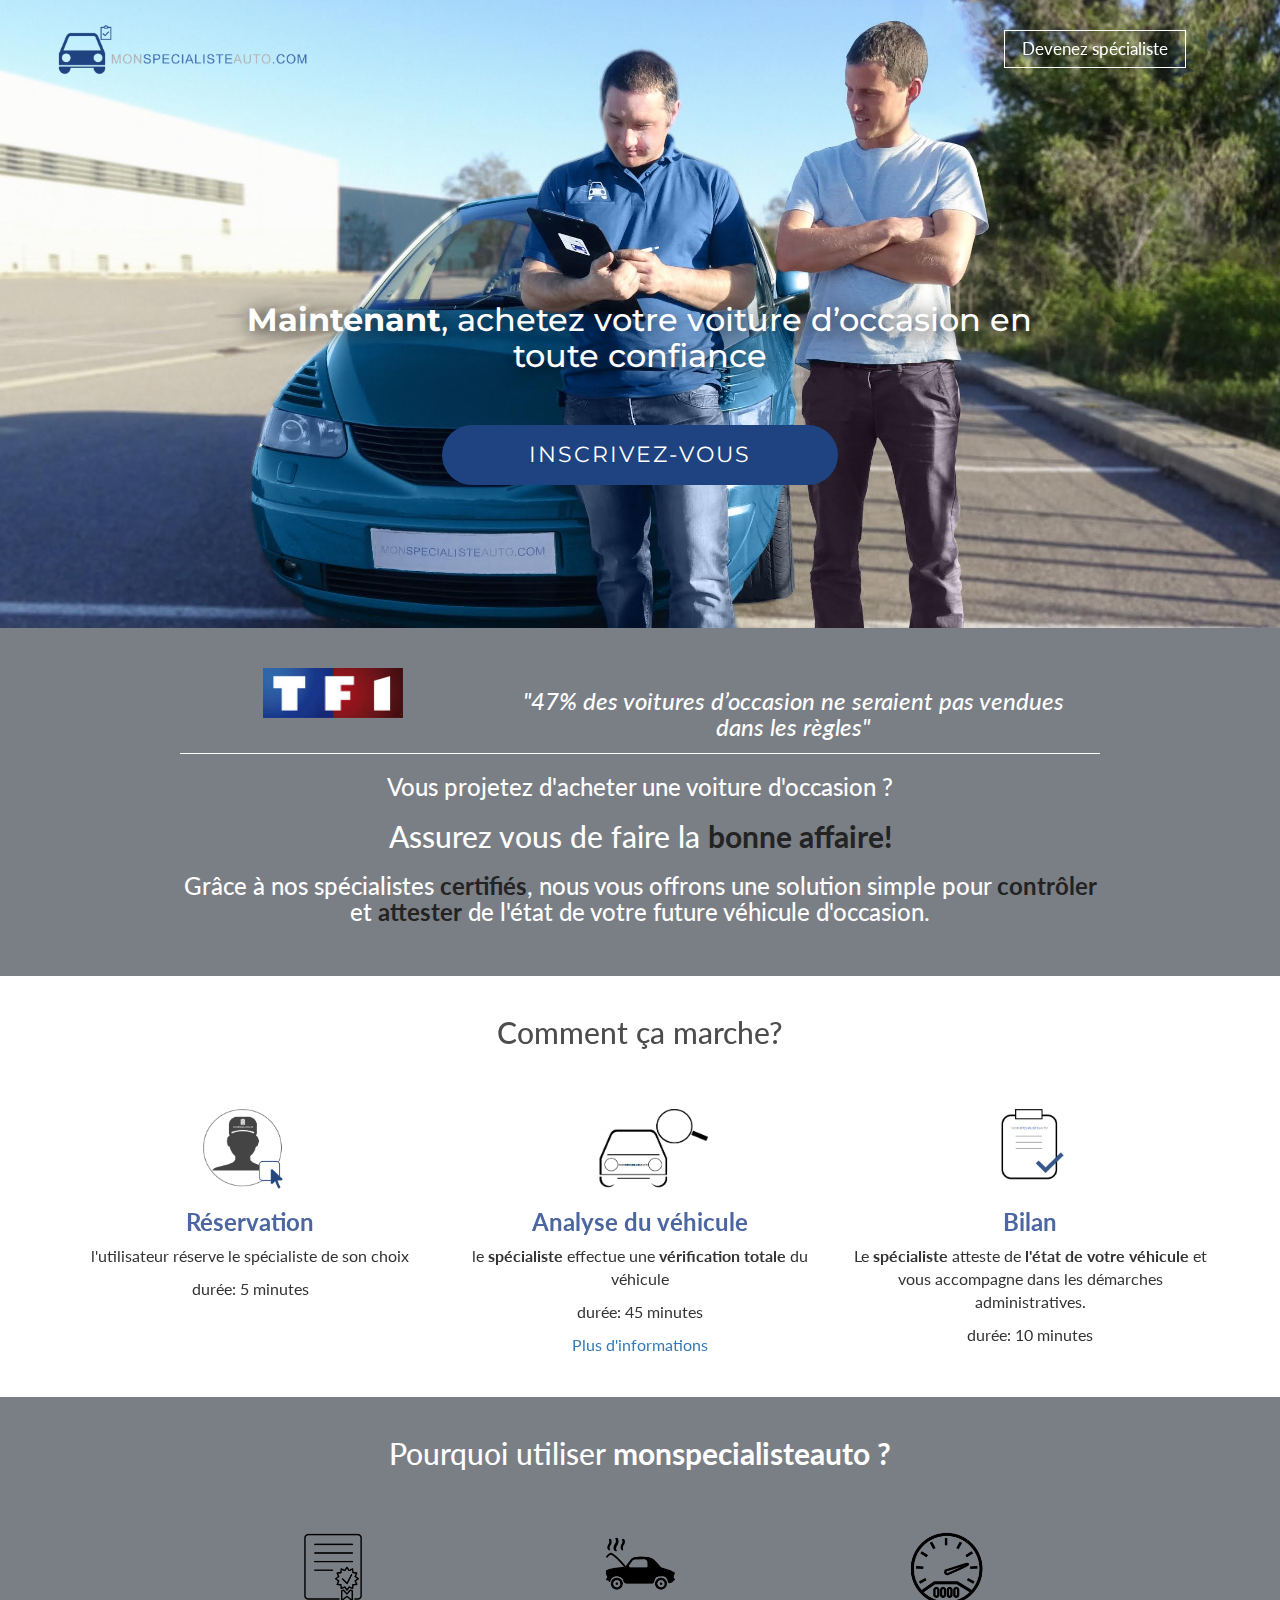
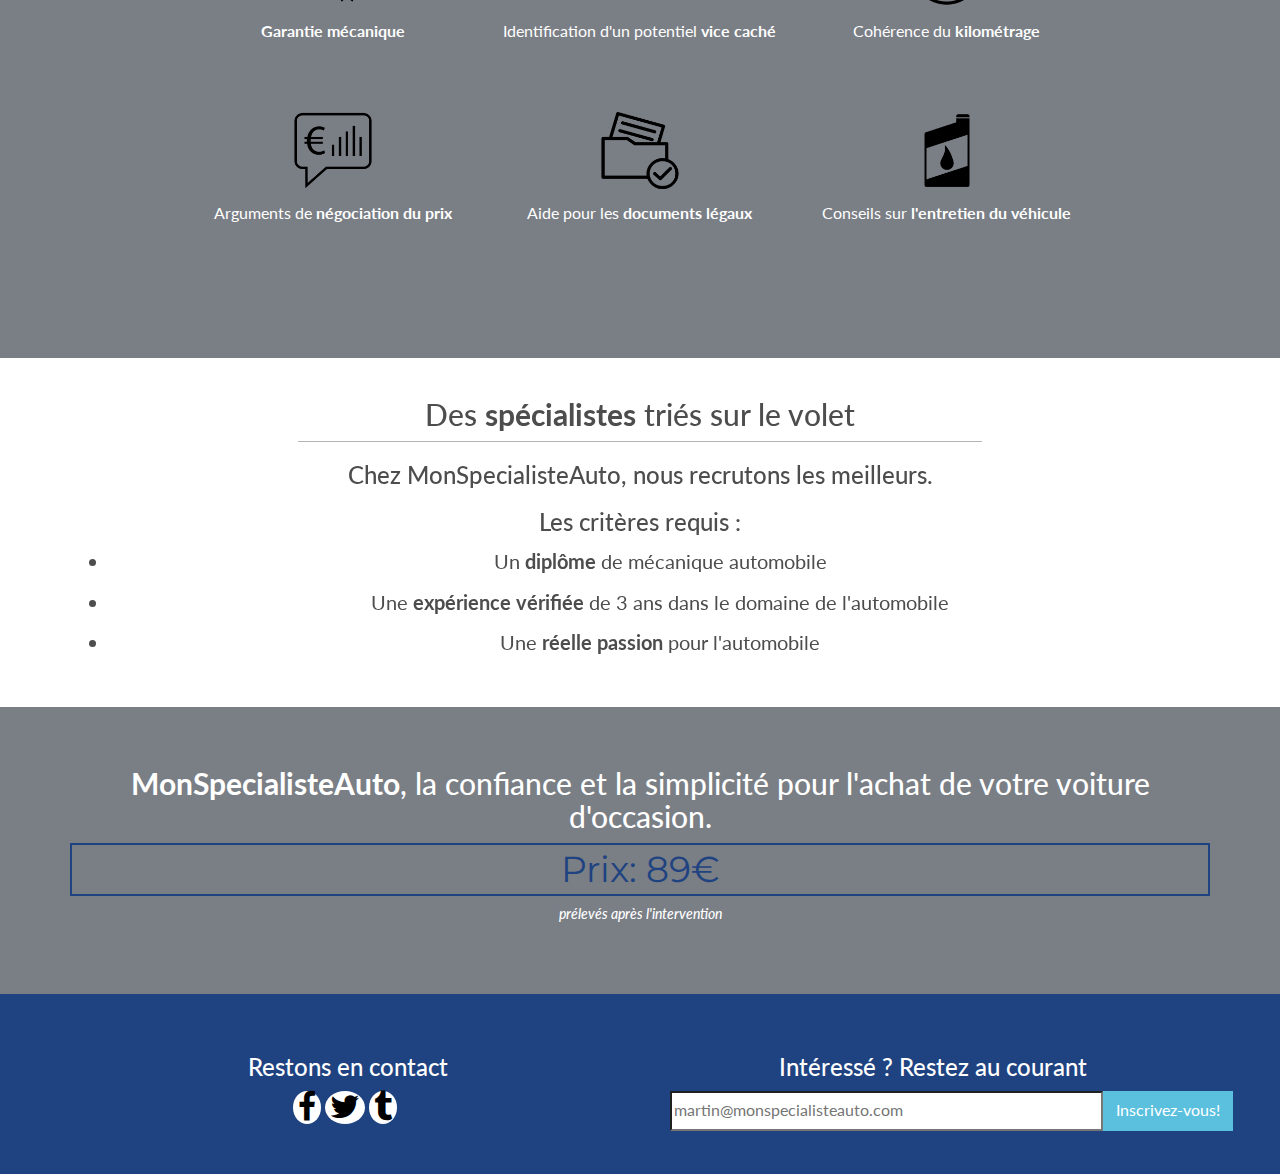
<file: landing.html>
<!DOCTYPE html>
<html>
<head>
  <title></title>
  <meta charset="utf-8">
  <link href='http://fonts.googleapis.com/css?family=Lato:400' rel='stylesheet' type='text/css'>
  <link href='https://fonts.googleapis.com/css?family=Montserrat' rel='stylesheet' type='text/css'>
  <link rel="stylesheet" type="text/css" href="https://maxcdn.bootstrapcdn.com/bootstrap/3.3.6/css/bootstrap.min.css">
  <link rel="stylesheet" type="text/css" href="https://maxcdn.bootstrapcdn.com/font-awesome/4.6.3/css/font-awesome.min.css">
  <link rel="stylesheet" type="text/css" href="css/style.css">
  <link href="//cdn-images.mailchimp.com/embedcode/slim-10_7.css" rel="stylesheet" type="text/css">
  <script src="https://ajax.googleapis.com/ajax/libs/jquery/1.12.2/jquery.min.js"></script>
  <script src= 'https://maxcdn.bootstrapcdn.com/bootstrap/3.3.6/js/bootstrap.min.js'></script>

</head>
<body>
  <div>
    <nav class="navbar navbar-default nav-head">
      <div class="container">
        <div class="navbar-header">
          <button type="button" class="navbar-toggle collapsed" data-toggle="collapse" data-target="#navbar" aria-expanded="false" aria-controls="navbar">
            <span class="sr-only">Toggle navigation</span>
            <span class="icon-bar"></span>
            <span class="icon-bar"></span>
            <span class="icon-bar"></span>
          </button>
          <a class="navbar-brand" href="/"><img src= 'images/icon/logo.png' width='255px' height='50px'  class='navbar-logo' ></a>
        </div>
        <div id="navbar" class="collapse navbar-collapse" >

          <ul class="nav navbar-nav pull-right">
            <li class="ac-c2c-event ac-c2c-button"></li>
            <li><a href="#" class="btn btn-nav" data-toggle="modal" data-target="#subscribe-specialist">Devenez spécialiste</a></li>

            <script>
              (function (d, s, id){
                var js, params, fjs = d.getElementsByTagName(s)[0];
                if (d.getElementById(id)) return;
                params = "c2c_token=bf64a330-d52a-4747-8afa-1824ad5a2e5c&btnTxt=Une question? &bckColor=#1f4381";
                js = d.createElement(s);
                js.id = id;
                js.src = "https://cdn.aircall.io/c2c/v1/c2c.min.js#"+params;
                fjs.parentNode.insertBefore(js,fjs);
              }(document, "script", "aircall-ajs"))
            </script>

          </ul>
        </div><!--/.nav-collapse -->
      </div>
    </nav>
  </div>
  <style type="text/css">
    @media(min-width:768px){
      #navbar ul li {margin:5px 9px;}
      #navbar ul li a{padding: 8px 17px;}
      #navbar ul li a:hover{background-color:#fff; color:#000 !important;}
    }
    @media(max-width: 767px){
      .navbar-collapse{background-color: RGB(117, 138, 123);}
    }
  </style>
  <section class="home-top">
    <div class="row" style="margin-top:3%;">
      <div class="container-fluid">
        <div class="col-md-8 col-md-offset-2 text-center top-heading" >
          <h1><strong>Maintenant</strong>, achetez votre voiture d’occasion en toute confiance</h1>
          <div class="col-sm-6 col-sm-offset-3" style="margin-top:5%;">
            <button class="btn btn btn-block booking uppercase" href="/">Inscrivez-vous</button>
            <br>
          </div>

        </div>
      </div>
    </div>
    <div class="search-specl" >
      <div class="container">

        <div class="row search-form" align='center' style="margin-top: 5px;display: none;">
          <!-- Begin MailChimp Signup Form -->

          <style type="text/css">
            #mc_embed_signup{clear:left; font:14px;}
            #mc_embed_signup .heading{color:#fff;}
            #mc_embed_signup input.email {width:100%;border-radius: 0px;min-height: 40px;}
            #mc_embed_signup input[type="submit"] {border-radius: 0px;height: 40px; background-color: #1F4381;color: #fff; font-size: 16px;}
        /* Add your own MailChimp form style overrides in your site stylesheet or in this style block.
        We recommend moving this block and the preceding CSS link to the HEAD of your HTML file. */
      </style>
      <div id="mc_embed_signup">
        <form action="http://monspecialisteauto.us13.list-manage.com/subscribe/post?u=35074aad1494df0fa352ca222&amp;id=a203507b02" method="post" id="mc-embedded-subscribe-form" name="mc-embedded-subscribe-form" class="validate" target="_blank" novalidate>
          <div id="mc_embed_signup_scroll">
            <h4 for="mce-EMAIL" class="heading  text-center">Vous avez besoin d'un spécialiste? Inscrivez vous pour être informé dès la sortie du site !</h4>
            <div class="col-sm-6 col-sm-offset-2">
              <input type="email" value="" name="EMAIL" class="email" id="mce-EMAIL" placeholder="martin@monspecialisteauto.com" required style="margin-left: 30px;">
            </div>
            <!-- real people should not fill this in and expect good things - do not remove this or risk form bot signups-->
            <div style="position: absolute; left: -5000px;" aria-hidden="true" class="col-sm-2">
              <input type="text" name="b_35074aad1494df0fa352ca222_a203507b02" tabindex="-1" value="">
            </div>
            <div class="clear col-sm-2">
              <input type="submit" value="Inscrivez-vous!" name="subscribe" id="mc-embedded-subscribe" class="btn email-submit-btn" style="margin-left: -30px;">
            </div>
          </div>
        </form>
      </div>
      <!--End mc_embed_signup-->
    </div>
  </div>
</div>
</section>

<section class="plan section bg-gray" id="plan">
  <div class="container">
    <div id="plan">
      <div class="col-md-10 col-md-offset-1 text-center " >
        <div style="padding-bottom: 65px;">
          <div class="col-sm-4">
            <img src="images/tf1.png" width= "140px" height="50px">
          </div>
          <div class="col-sm-8">
            <h3 style="font-style: italic;">"47% des voitures d’occasion ne seraient pas vendues dans les règles"</h3>
          </div>
        </div>
        <hr>
        <div class="plan-desc">
          <h3>Vous projetez d'acheter une voiture d'occasion ?</h3>
          <h2>Assurez vous de faire la <span><strong>bonne affaire!</strong></span></h2>
          <h3>Grâce à nos spécialistes <span><strong>certifiés</strong></span>, nous vous offrons une solution simple pour <span><strong>contrôler</strong></span> et <span><strong>attester</strong></span> de l'état de votre future véhicule d'occasion.</h3>
        </div>
      </div>
    </div>
  </div>
</section>
<section class="about section" id="about">

  <div class="container">
    <h2 class="title text-center">Comment ça marche? </h2>
    <div class="row">
      <div class="item col-md-4 col-sm-6 col-xs-12">
        <div class="icon-holder text-center">
         <img src= 'images/icon/booking_new1.png'  class='icon-holder-image emotion-reservation' >
       </div>
       <div class="content">
        <h3 class="sub-title"><strong>Réservation</strong></h3>
        <p> l'utilisateur réserve le spécialiste de son choix</p>
        <p>durée: 5 minutes</p>
      </div><!--//content-->
    </div><!--//item-->
    <div class="item col-md-4 col-sm-6 col-xs-12">
      <div class="icon-holder">
        <img src= 'images/icon/analyse_new1.png'  class='icon-holder-image emotion-analysis' >
      </div>
      <div class="content">
        <h3 class="sub-title"><strong>Analyse du véhicule</strong></h3>
        <p>le <strong>spécialiste</strong> effectue une <strong>vérification totale</strong> du véhicule</p>
        <p>durée: 45 minutes</p>
        <a href="#" class="">Plus d'informations</a>
      </div><!--//content-->
    </div><!--//item-->
    <div class="item col-md-4 col-sm-6 col-xs-12">
      <div class="icon-holder">
        <img src= 'images/icon/bilan_new1.png' class='icon-holder-image emotion-review'>
      </div>
      <div class="content">
        <h3 class="sub-title"><strong>Bilan</strong></h3>
        <p> Le <strong>spécialiste</strong> atteste de <strong>l'état de votre véhicule</strong> et vous accompagne dans les démarches administratives.
          <p>durée: 10 minutes</p>
        </div><!--//content-->
      </div><!--//item-->
      <div class="clearfix visible-md"></div>
    </div><!--//row-->
  </div><!--//container-->

</section>
<section class="features section bg-gray" id="features">

  <div class="container text-center">
    <h2 class="title">Pourquoi utiliser <strong>monspecialisteauto ?</strong></h2>
    <div style="margin-top: 30px;" class="col-md-10 col-md-offset-1">
      <div class="col-md-4">
        <div class="holder">
          <span class="icn"> <img src= 'images/icon/warrenty_new.png' width='90' height='90'></span>
          <span class="text"> <strong>Garantie mécanique</strong></span>
        </div>
      </div>
      <div class="col-md-4">
        <div class="holder">
          <span class="icn"> <img src= 'images/icon/defect_new.png' width='90' height='90'></span>
          <span class="text"> Identification d'un potentiel <strong>vice caché</strong></span>
        </div>
      </div>
      <div class="col-md-4">
        <div class="holder">
          <span class="icn"> <img src= 'images/icon/mileage_new.png' width='90' height='90'></i></span>
          <span class="text">Cohérence du <strong>kilométrage</strong></span>
        </div>
      </div>
      <div class="col-md-4">
        <div class="holder">
          <span class="icn"> <img src= 'images/icon/price_new.png' width='90' height='90'></span>
          <span class="text">Arguments de <strong>négociation du prix</strong></span>
        </div>
      </div>
      <div class="col-md-4">
        <div class="holder">
         <span class="icn"> <img src= 'images/icon/checked_document_new.png' width='90' height='90'></i></span>
         <span class="text">Aide pour les <strong>documents légaux</strong></span>
       </div>
     </div>
     <div class="col-md-4">
      <div class="holder">
       <span class="icn"> <img src= 'images/icon/tips_new.png' width='90' height='90'></span>
       <span class="text">Conseils sur <strong>l'entretien du véhicule</strong> </span>
     </div>
   </div>

 </div>

 <div class="col-md-4 col-md-offset-4">
  <div>
    <br>
  </div>
</div>

</div>

</section>
<section class="support section text-center" id="support">
 <div class="container support-top">
  <h2 class="title1">Des <strong>spécialistes</strong> triés sur le volet</h2>
  <hr>
  <h3 > Chez MonSpecialisteAuto, nous recrutons les meilleurs.</h3>
  <h3>Les critères requis :</h3>
  <ul class="support-list">
    <li><p>Un <strong>diplôme</strong> de mécanique automobile</p></li>
    <li><p>Une <strong>expérience vérifiée</strong> de 3 ans dans le domaine de l'automobile</p></li>
    <li><p>Une <strong>réelle passion</strong> pour l'automobile</p></li>
  </ul>
</div>

</section>
<section class="price section bg-gray" id="price">
 <div class="container">
  <div class="text-center">
    <h2><strong>MonSpecialisteAuto</strong>, la confiance et la simplicité  pour l'achat de votre voiture d'occasion.</h2>
    <h1 class="speclist-price">Prix: 89€</h1>
    <h5 class="price2"> prélevés après l'intervention</h5>
  </div>
  <div class="col-md-4 col-md-offset-4">
    <div>
      <br>
    </div>
  </div>
</div>
</section>
<section class="contact section bg-blue" id="contact">
 <div class="container">
  <div class="row">
    <div class="col-sm-6" style="text-align: center;">
      <div class="col-sm-12">
        <h3>Restons en contact</h3>
      </div>
      <ul  class="social-icons icon-circle">
        <li><i class="fa fa-facebook fa-2x"></i></li>
        <li><i class="fa fa-twitter fa-2x"></i></li>
        <li><i class="fa fa-tumblr fa-2x"></i></li>
      </ul>
    </div>
    <div class="col-sm-6">
      <div style="text-align: center;">
        <h3>Intéressé ? Restez au courant</h3>
      </div>
      <!-- Begin MailChimp Signup Form -->
      <div id="mc_embed_signup">
        <form action="http://monspecialisteauto.us13.list-manage.com/subscribe/post?u=35074aad1494df0fa352ca222&amp;id=a203507b02" method="post" id="mc-embedded-subscribe-form" name="mc-embedded-subscribe-form" class="validate" target="_blank" novalidate>
          <div id="mc_embed_signup_scroll">
            <div class="col-sm-10">
              <input type="email" value="" name="EMAIL" class="email" id="mce-EMAIL" placeholder="martin@monspecialisteauto.com" required style="color: #000;">
            </div>
            <!-- real people should not fill this in and expect good things - do not remove this or risk form bot signups-->
            <div style="position: absolute; left: -5000px;" aria-hidden="true" class="col-sm-2">
              <input type="text" name="b_35074aad1494df0fa352ca222_a203507b02" tabindex="-1" value="">
            </div>
            <div class="clear col-sm-2">
              <input type="submit" value="Inscrivez-vous!" name="subscribe" id="mc-embedded-subscribe" class="btn email-btn-footer" style="background-color: #5BC0DE;margin-left: -30px;">
            </div>
          </div>
        </form>
      </div>
      <!--End mc_embed_signup-->
    </div>
  </div>
</div>
</section>

<!-- Modal -->
<div id="subscribe-specialist" class="modal fade" role="dialog">
  <div class="modal-dialog">

    <!-- Modal content-->
    <div class="modal-content" style="border-radius: 0px;">
      <div class="modal-header">
        <button type="button" class="close" data-dismiss="modal">&times;</button>
        <h4 class="modal-title">Subscribe</h4>
      </div>
      <div class="modal-body" style="padding: 0px;">
        <div class="col-sm-10 col-sm-offset-1" style="padding: 20px 0;">
      <div style="text-align: center; ">
        <h3>Intéressé ? Restez au courant</h3>
      </div>
      <!-- Begin MailChimp Signup Form -->
      <div id="mc_embed_signup">
        <form action="http://monspecialisteauto.us13.list-manage.com/subscribe/post?u=35074aad1494df0fa352ca222&amp;id=a203507b02" method="post" id="mc-embedded-subscribe-form" name="mc-embedded-subscribe-form" class="validate" target="_blank" novalidate>
          <div id="mc_embed_signup_scroll">
            <div class="col-sm-10">
              <input type="email" value="" name="EMAIL" class="email" id="mce-EMAIL" placeholder="martin@monspecialisteauto.com" required style="color: #000; border: 1px solid #5BC0DE;padding-left: 10px;">
            </div>
            <!-- real people should not fill this in and expect good things - do not remove this or risk form bot signups-->
            <div style="position: absolute; left: -5000px;" aria-hidden="true" class="col-sm-2">
              <input type="text" name="b_35074aad1494df0fa352ca222_a203507b02" tabindex="-1" value="">
            </div>
            <div class="clear col-sm-2">
              <input type="submit" value="Inscrivez-vous!" name="subscribe" id="mc-embedded-subscribe" class="btn email-btn-footer" style="background-color: #5BC0DE;margin-left: -30px;">
            </div>
          </div>
        </form>
      </div>
      <!--End mc_embed_signup-->
    </div>

      </div>
      <div class="modal-footer">
        <!-- <button type="button" class="btn btn-default" data-dismiss="modal">Close</button> -->
      </div>
    </div>

  </div>
</div>


<script type="text/javascript">

  $(".booking").click(function(){
    $('.search-form').animate( { "opacity": "show"} , 1000 );
    $('.search-specl').addClass('on');
  });

  $(window).bind('scroll', function() {
    var navHeight = 50;
    if ($(window).scrollTop() > navHeight) {
      $('.navbar-default').addClass('navbar-fixed-top');
    } else {
      $('.navbar-default').removeClass('navbar-fixed-top');
    }
  });

  $('body').scrollspy({
    target: '.navbar-default',
    offset: 10
  });
</script>
</script>
</body>
</html>
</file>
<file: css/style.css>
body {
  font-family: 'Lato', sans-serif !important;
  font-size: 16px;
}

.pt20{padding-top:20px;}
.pt30{padding-top:30px;}
.pt40{padding-top:40px;}
.pt50{padding-top:50px;}
.pt60{padding-top:60px;}
.pt80{padding-top:80px;}
.pt100{padding-top: 100px;}

.pb10{padding-bottom:10px;}
.pb20{padding-bottom:20px;}
.pb30{padding-bottom:30px;}
.pb40{padding-bottom:40px;}
.pb50{padding-bottom:50px;}
.pb60{padding-bottom:60px;}
.pb80{padding-bottom:80px;}
.pb100{padding-bottom:100px;}
.btn-full-width{width:100%;font-size:16px;}
.btn-half-width{width:50%;font-size:16px;}
.uppercase{text-transform: uppercase;}
.bg-blue{background-color:rgb(31, 67, 129); }
.bg-gray{background-color:rgb(122,126,133);}
.blue{color:rgb(31, 67, 129); }
.gray{color:rgb(122,126,133);}

.starter-template {
  padding: 40px 15px;
  text-align: center;
}
.btn:hover{color:#eee;}
.flash-msg{padding-top:70px;}
.nav-head
{
    color: #fff;
    padding: 25px 0 15px;
    position: fixed;
    transition: all 0.1s ease 0s;
    width: 100%;
    z-index: 999;
}
.navbar-default{
  background: transparent none repeat scroll 0 0;
  border:none;
}
.navbar-fixed-top
{
  background: rgba(0, 0, 0, 0.6);
  box-shadow: 0 0 4px rgba(0, 0, 0, 0.4);
  padding-top: 5px;
  z-index: 9999;
  max-height: 65px;
  position:fixed !important;
}
.navbar-brand{padding: 0px; transition: none 0s ease 0.5s ;}
.navbar-logo{position:absolute; text-shadow: ;}
.navbar ul li a {
    color: #fff !important;
    font-size: 17px;
    padding: 8px 15px;
    transition: none 0s ease 0.5s ;
}
.nav-contact{
  font-size:16px !important;
  font-weight:400 !important;
  padding: 12px;
}

.btn-nav{
  border-radius:0;
  border:1px #fff solid;
}
.availability-fields-lable {
  background-color: #d9edf7;
  border-color: #bce8f1;color: #31708f;
}

.availability-padding{
  padding-left: 1px !important;
  padding-right: 1px !important;
}

.availability-text-right{
  text-align: right !important;
}

home-page-select-box{
  height: 47px !important;
}
.specialist-details{margin-bottom:30px;}
.specialist-details-left{border-right:#ccc 1px solid;}
.specialist-comment{margin-top:30px;}
.specialist-behave
{
  border: #ccc 1px solid; padding:10px;width:70%; margin-left:15%;margin-bottom: 57px;

 }
 .specialist-behave ul li{font-size:18px; margin-top:2px;}
 .specialist-behave ul
  {
    list-style-type: none;
  }
  .specialist-price{font-size:18px; background-color:#648900; border-radius:5px;}
  .specialist-check{margin-left:20%;margin-top:60px;}
  .acceptance-check{margin-top:30px;}

.specialist-standard ul li{font-size:18px; margin-top:2px;}
 .specialist-standard ul
  {
    list-style-type: none;
  }

#calendar {
    width: 450px;
    margin: 0 auto;
    font-size: 12px;
}
.fc-toolbar .fc-center h2{
  font-size: 13px !important;
}

.fc-toolbar {
  margin-bottom: 1px !important;
}
.fc-header-title h2 {
    font-size: 14px;
    white-space: normal !important;
}
.fc-view-month .fc-event, .fc-view-agendaWeek .fc-event {
    font-size: 0;
    overflow: hidden;
    height: 2px;
}
.fc-view-agendaWeek .fc-event-vert {
    font-size: 0;
    overflow: hidden;
    width: 2px !important;
}
.fc-agenda-axis {
    width: 20px !important;
    font-size: .7em;
}

.fc-button-content {
    padding: 0;
}

.has-error {
    border: 1px red solid;
}
#subscribe-specialist{margin-top:185px;}
/**********Home Page***********/
.top-heading{color:#fff;font-family: 'Montserrat', sans-serif; }
.top-heading h1{font-size: 32px;color:#fff;text-shadow: 3px 2px 20px #000;}
.top-heading h4{text-shadow: 3px 2px 20px #000;}
.booking{
  padding: 13px 55px;
  display: block;
  border-radius: 50px;
  color:#fff;
  background: rgb(31, 67, 129);
  font-size:22px;
  letter-spacing: 2px;
}
.booking:hover, .booking:focus{color:#fff;}
.booking-btn{
  padding: 10px;
  display: block;
  border-radius: 25px;
  color:#fff;
  background:rgb(31, 67, 129);
  font-size:18px;
}
.search-specl
{
    width:100%;
    min-height:120px;
}
.searchbar-form{padding-top:50px;}
.on{background-color: rgba(0, 0, 0, 0.6);}
.home-top
{
  padding-top:40px;
  background-image: url("../images/new_banner.jpg");
  background-repeat: no-repeat;
  background-size:cover;
  background-position: center center;
}
.searchbar-form .col-sm-3{padding:0px 0px;}
.searchbar-form .col-sm-2{padding:0px 0px;}
.input-group-addon,.search-glyph,#intervention-city,.form-datepicker,#time_slot,.form-submit-btn,#distance{ border-radius:0;height:46px !important;}
.form-submit-btn{background:rgb(31, 67, 129); color:#fff; font-size:18px;}
.search-glyph{height:46px;background:rgb(31, 67, 129);color:#fff;}
.form-submit-btn{width:50%}

@media(min-width:768px)
{
 #time_slot,.form-datepicker{border-left:0px #ccc solid;}
 #time_slot{border-right:1px;}
 .top-heading{padding: 204px 0px 0px;}
}

@media(max-width:767px)
{
  #datetimepicker1 {
    margin-top: 15px;
  }
  .form-submit-btn{width:100%}
}

.about{
    background:#white;
    padding: 40px 0 !important;
    z-index: 999;
    position:relative;
}
.about .title {
    color: #4d4d4d;
    margin-bottom: 60px;
    margin-top: 0;
}
.content .sub-title{color:#4b66a0}
.about .intro {
    margin: 0 auto 60px;
    max-width: 800px;
}
.about .item {
    text-align: center;
}
.about .item .icon-holder .fa {
    color: #4d4d4d;
    font-size: 84px;
}
.emotion-reservation{
  height: 80px;
  margin-left: 7%;
  width: 120px;
}
.emotion-analysis{
  height: 80px;
  margin-left: 6%;
  width: 114px;
}
.emotion-review{
  height: 80px;
  margin-left: 2%;
  width: 80px;
}
.features, .plan  {
    background-attachment: scroll;
    background-clip: border-box;
    background-origin: padding-box;
    background-position: 0 0;
    color: #fff;
    padding: 40px 0 !important;
    z-index: 999;
    position:relative;
}

.features .title {
    color: white;
    margin-bottom: 30px;
    margin-top: 0;
}
.features .holder {
    padding-bottom: 70px;
}
.features .icn {
    display: block;
}
.features .icn .fa {
    color: #008cba;
    font-size: 3.5em;
}
.citation h3{
  margin-top: 2px;
}
#center {
  text-align: center;
}
.plan-desc span{color:#232323;}
.support {
    background-attachment: scroll;
    background-clip: border-box;
    background-color: #white;
    background-origin: padding-box;
    background-position: 0 0;
    color: #4d4d4d;
    padding: 40px 0 !important;
    z-index: 999;
    position:relative;
}
.support .title1,.support .title2 {
    color: #4d4d4d;
    margin-bottom: 30px;
    margin-top: 0;
    text-align:center
}
.support .title2 {margin-top:15px;}
.support-top hr{border-color:#b4b4b4; margin-top: -20px;width: 60%;}
.support-list{font-size:22px; color:#4d4d4d;}
.support-top p{font-size:20px;}
.price
{
  background-attachment: scroll;
    background-clip: border-box;
    background-origin: padding-box;
    background-position: 0 0;
    color: #fff;
    padding: 40px 0 !important;
    z-index: 999;
    position:relative;
}

.speclist-price{
  color:rgb(31, 67, 129);
  font-weight:400;
  border: 2px solid #1f4381;
  padding: 5px;
  font-family: "Montserrat";
   margin: 0 auto;
  }

  .price2 {
    font-style: italic;
  }
.contact
{
  background-attachment: scroll;
  background-clip: border-box;
  background-origin: padding-box;
  background-position: 0 0;
  background-repeat: repeat;
  background-size: cover;
  color: #fff;
  padding: 40px 0 !important;
  z-index: 999;
  position:relative;
}
.social-icons
{
list-style: outside none none;
    margin-left: -5px;
    padding-left: 0;
}

.social-icons > li
{
  display: inline-block;
  padding-left: 5px;
  padding-right: 5px;
  border-radius:50%;
  background-color:#fff;
  color:#000;
}
.social-icons > li > a > i
{
  font-size: 32px;
    padding: 12px 0;
    width: 46px;
}
.social-icons .social-fa .fa {
  line-height: 50px;
  font-size:28px;
  text-align: center;
  background:fff;
  color: #000;
  -webkit-transition: all 0.3s ease-in-out;
  -moz-transition: all 0.3s ease-in-out;
  -ms-transition: all 0.3s ease-in-out;
  -o-transition: all 0.3s ease-in-out;
  transition: all 0.3s ease-in-out;
  verticle-align:middle;
}
.social-fa .fa-twitter{padding:10px;border-radius:50%;}
.btn-email-user{font-size:16px; padding:6px 0px; border:2px #fff solid; color:#fff; width:100px;}
.btn-email-user:hover{color:#000; background-color:#fff;}
/*******SEARCH SECTION*******/
.search-section{padding-top:120px;margin: auto;}



/********Search********/
.search-result-specl img{margin:5px;}
.price-lable
{
  background-color:#ccc;border-radius: 15px;
  font-size: 20px;
  padding: 26px 14px;
}
.span.text {
  font-size: 17px;
}
.plan hr{
    width:100%;
    border-top: 1px solid #fff;
}
@media screen and (min-width:768px){
  .email-btn-footer{margin-left: -30px;}
  .subscription-bar{ margin-left: 30px}
  .email-submit-btn{margin-left: -30px}
}
@media screen and (max-width:767px){
  .email-btn-footer{margin-top: 10px;width:100%;}
  .subscription-bar{margin-left: 0px;}
  .email-submit-btn{margin-left: 0px;margin: 8px 0;;width:100%;}
  .top-heading h1{font-size: 28px;margin-top: 65px;}
  .booking {padding: 13px 10px;font-size: 16px;}
}
</file>
